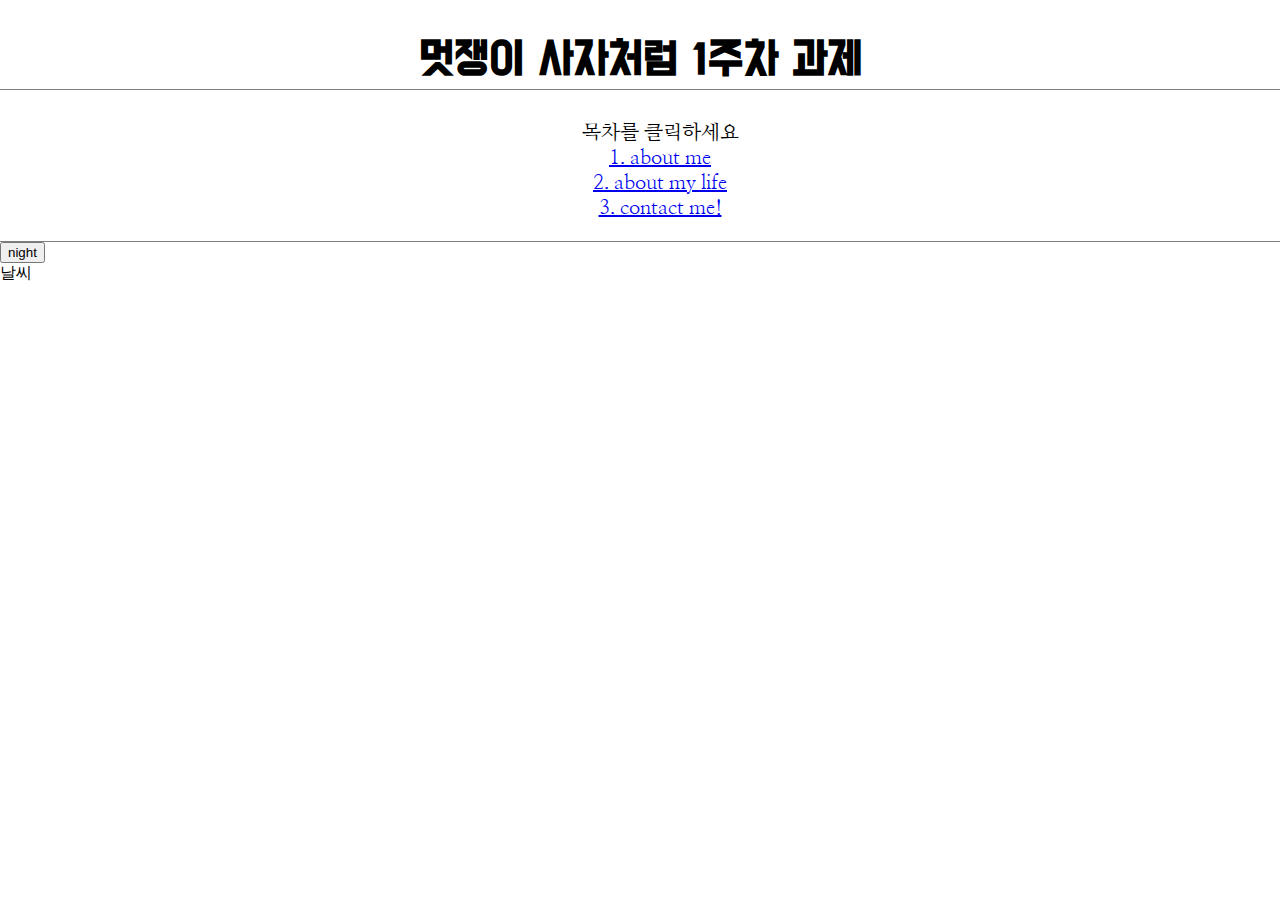
<file: index.html>
<!doctype html>
<html>
<head>
  <title>멋쟁이 사자처럼 1주차 과제</title>
  <link href="https://fonts.googleapis.com/css2?family=Do+Hyeon&display=swap" rel="stylesheet">
  <meta charset="utf-8">
  <link rel="stylesheet" href="style.css">  
</head>
<body>
<link href="https://fonts.googleapis.com/css2?family=Nanum+Myeongjo:wght@700&display=swap" rel="stylesheet">
  <div class="title">
      <h1>멋쟁이 사자처럼 1주차 과제</a></h1>
  </div>
  <div class="neckkick">
  <ol>
    목차를 클릭하세요 <br>
    <a href="1.html">1. about me</a> <br>
    <a href="2.html">2. about my life</a><br>
    <a href="4.html">3. contact me!</a><br>
  </ol>
  </div>
  <input id="night_day" type="button" value="night" onclick="
  if(document.querySelector('#night_day').value === 'night'){
    document.querySelector('body').style.backgroundColor = 'black';
    document.querySelector('body').style.color = 'white';
    document.querySelector('#night_day').value = 'day';
  } else {
    document.querySelector('body').style.backgroundColor = 'white';
    document.querySelector('body').style.color = 'black';
    document.querySelector('#night_day').value = 'night';
  }
">
<div class="js-weather">날씨</div>
<script src="weather.js"></script><div id="disqus_thread"></div>
<script>

/**
*  RECOMMENDED CONFIGURATION VARIABLES: EDIT AND UNCOMMENT THE SECTION BELOW TO INSERT DYNAMIC VALUES FROM YOUR PLATFORM OR CMS.
*  LEARN WHY DEFINING THESE VARIABLES IS IMPORTANT: https://disqus.com/admin/universalcode/#configuration-variables*/
/*
var disqus_config = function () {
this.page.url = PAGE_URL;  // Replace PAGE_URL with your page's canonical URL variable
this.page.identifier = PAGE_IDENTIFIER; // Replace PAGE_IDENTIFIER with your page's unique identifier variable
};
*/
(function() { // DON'T EDIT BELOW THIS LINE
var d = document, s = d.createElement('script');
s.src = 'https://d0306r.disqus.com/embed.js';
s.setAttribute('data-timestamp', +new Date());
(d.head || d.body).appendChild(s);
})();
</script>
<noscript>Please enable JavaScript to view the <a href="https://disqus.com/?ref_noscript">comments powered by Disqus.</a></noscript>
                            
  </html>
</file>
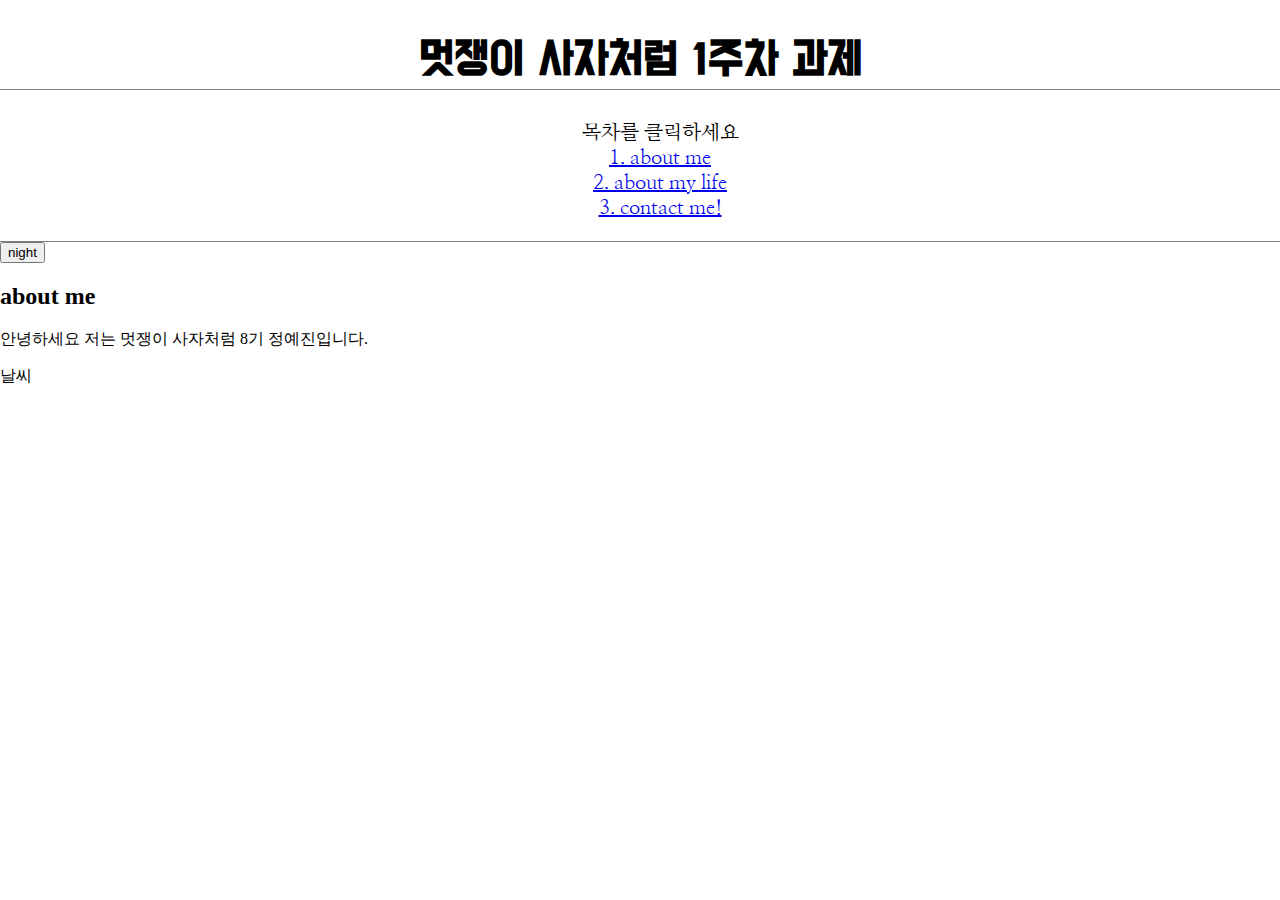
<file: 1.html>
<!doctype html>
<html>
<head>
  <title>멋쟁이 사자처럼 1주차 과제</title>
  <link href="https://fonts.googleapis.com/css2?family=Do+Hyeon&display=swap" rel="stylesheet">
  <meta charset="utf-8">
  <link rel="stylesheet" href="style.css">  
</head>
<body>
<link href="https://fonts.googleapis.com/css2?family=Nanum+Myeongjo:wght@700&display=swap" rel="stylesheet">
  <div class="title">
      <h1>멋쟁이 사자처럼 1주차 과제</a></h1>
  </div>
 
  <div class="neckkick">
  <ol>
    목차를 클릭하세요 <br>
    <a href="1.html"class="saw">1. about me</a> <br>
    <a href="2.html"class="saw">2. about my life</a><br>
    <a href="4.html"class="saw">3. contact me!</a><br>
  </ol>
  </div>
  <input id="night_day" type="button" value="night" onclick="
  if(document.querySelector('#night_day').value === 'night'){
    document.querySelector('body').style.backgroundColor = 'black';
    document.querySelector('body').style.color = 'white';
    document.querySelector('#night_day').value = 'day';
  } else {
    document.querySelector('body').style.backgroundColor = 'white';
    document.querySelector('body').style.color = 'black';
    document.querySelector('#night_day').value = 'night';
  }
">
 <h2>about me</h2>
      <p>
      안녕하세요 저는 멋쟁이 사자처럼 8기 정예진입니다.  <br>
    <body>
    <div class="js-weather">날씨</div>
	  <script src="weather.js"></script>
      </p>
      <br>
  </body>
  </html>
</file>
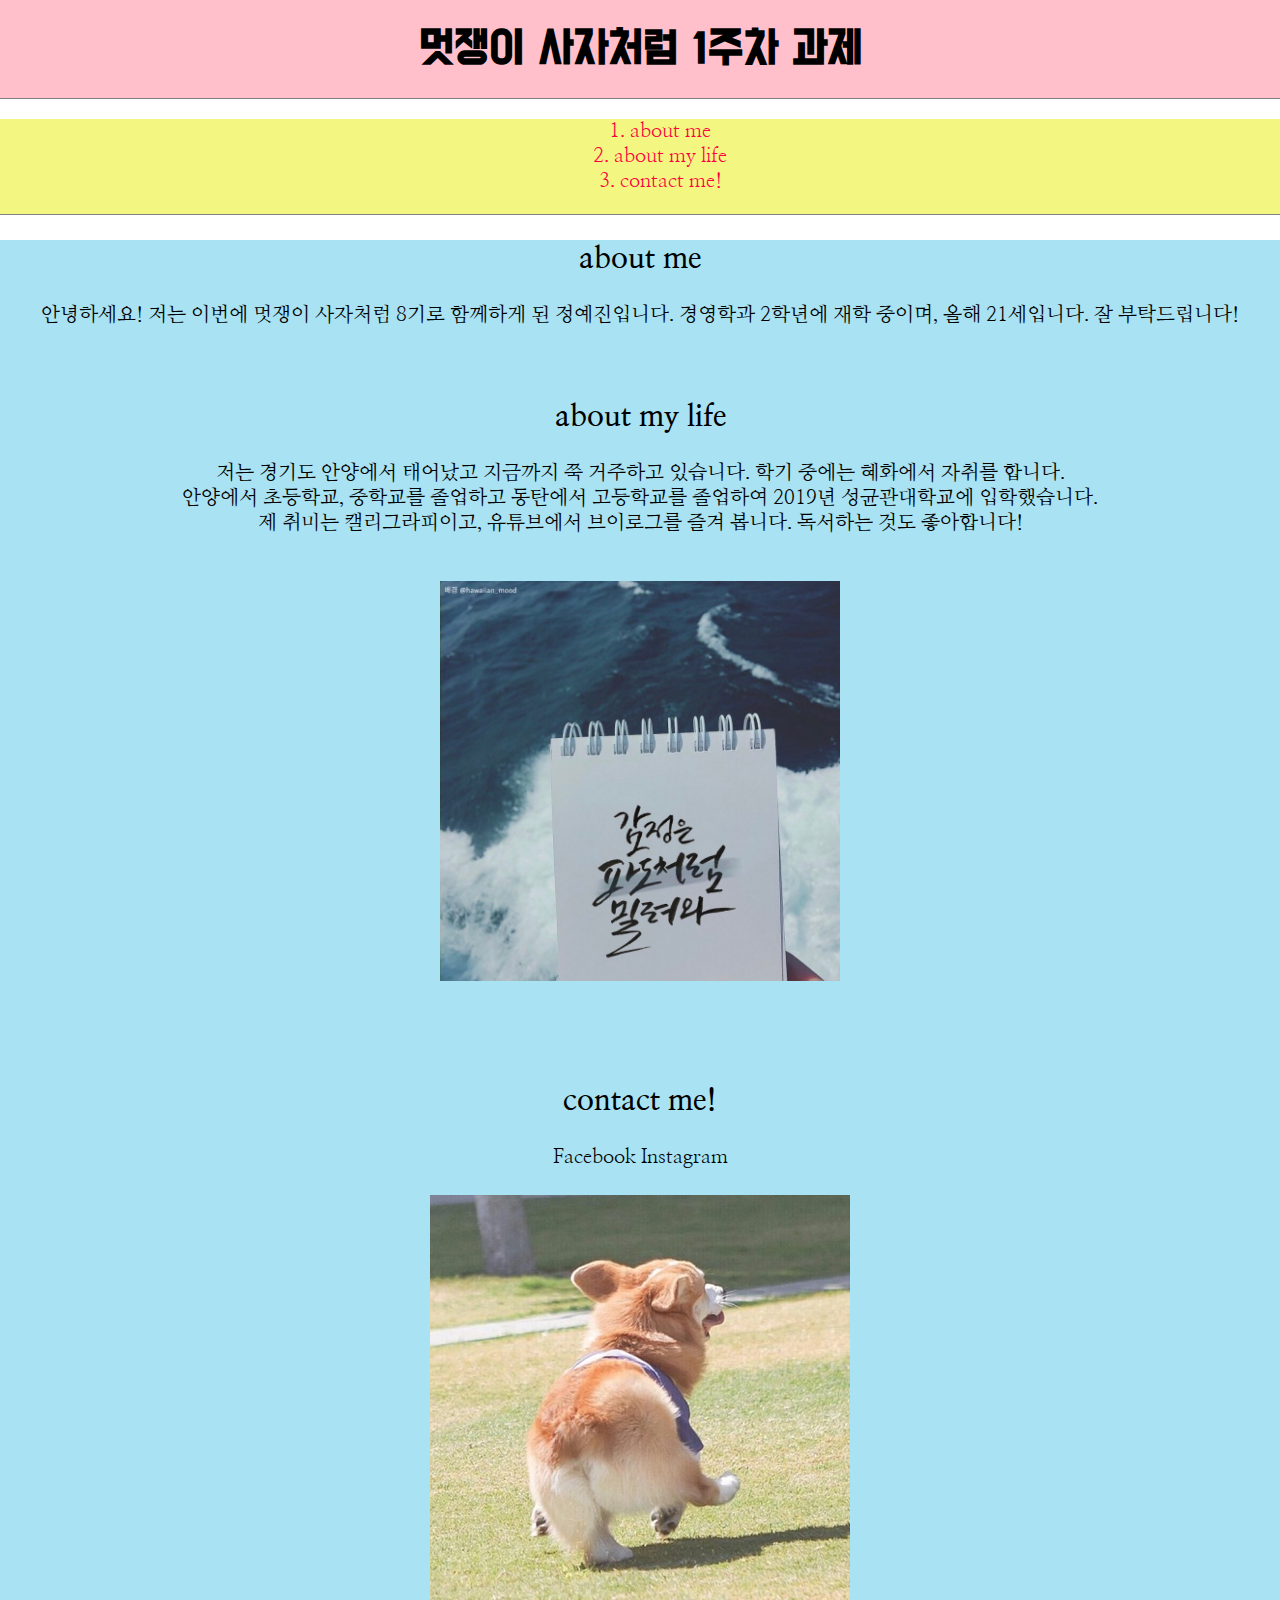
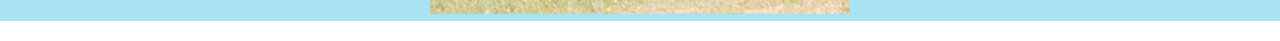
<file: web1.html>
<!doctype html>
<html>
<head>
  <title>멋쟁이 사자처럼 1주차 과제</title>
  <link href="https://fonts.googleapis.com/css2?family=Do+Hyeon&display=swap" rel="stylesheet">
  <meta charset="utf-8">
  <style>
    body {
      margin:0;
    }
    .saw {
      color:#FF0040;
      margin:0;
    }
    a {
      color:black;
      text-decoration: none;
    }
    h1 {
      font-size: 46px;
      text-align:center;
      border-bottom:1px solid gray;
      margin:0;
      padding:20px;
      background-color: pink;
      font-family: 'Do Hyeon', sans-serif;
    }
    .neckkick {
    text-align:center;
    font-size: 20px;
    border-bottom:1px solid gray;
    background-color:#F3F781;
    color : #FF0040 ;
    font-family: 'Nanum Myeongjo', serif;
    }
    .contents {
    text-align:center;
    font-size: 20px;
    background-color:#A9E2F3;
    font-family: 'Nanum Myeongjo', serif;
    }

  </style>
</head>
<body>
<link href="https://fonts.googleapis.com/css2?family=Nanum+Myeongjo:wght@700&display=swap" rel="stylesheet">
  <div class="title">
      <h1><a href="index.html">멋쟁이 사자처럼 1주차 과제</a></h1>
  </div>
  <div class="neckkick">
  <ol>
    <a href="1.html"class="saw">1. about me</a> <br>
    <a href="2.html"class="saw">2. about my life</a><br>
    <a href="3.html"class="saw">3. contact me!</a><br>
  </ol>
</div>
  <div class="contents">
      <h2>about me</h2>
  <p>
    안녕하세요! 저는 이번에 멋쟁이 사자처럼 8기로 함께하게 된 정예진입니다. 경영학과 2학년에 재학 중이며, 올해 21세입니다. 잘 부탁드립니다! <br>
  </p>
  <br>
  <h2>about my life</h2>
  <div class="contents">
  <p>
    저는 경기도 안양에서 태어났고 지금까지 쭉 거주하고 있습니다. 학기 중에는 혜화에서 자취를 합니다. <br>
    안양에서 초등학교, 중학교를 졸업하고 동탄에서 고등학교를 졸업하여 2019년 성균관대학교에 입학했습니다. <br>
    제 취미는 캘리그라피이고, 유튜브에서 브이로그를 즐겨 봅니다. 독서하는 것도 좋아합니다! <br><br>
    <p>
      <img src="KakaoTalk_20200419_225500234.jpg" width="400" height="400"/>
    </p>

  </p>
  <br>
</div>
<div class="contents">
<br>
<h2>contact me!</h2>
<p>
<a href="https://www.facebook.com/jyj0306">Facebook</a>
<a href="https://www.instagram.com/d0306r">Instagram</a><br><br>
<img src="KakaoTalk_20200419_223744096.jpg">
  </p>
</div>
  </body>
  </html>
</file>
<file: style.css>
body {
    margin:0;
  }
  h1 {
    font-size: 46px;
    text-align:center;
    border-bottom:1px solid gray;
    font-family: 'Do Hyeon', sans-serif;
  }
  .neckkick {
  text-align:center;
  font-size: 20px;
  border-bottom:1px solid gray;
  color :black ;
  font-family: 'Nanum Myeongjo', serif;
  }
  .contents {
  text-align:center;
  font-size: 20px;
  background-color: white;
  font-family: 'Nanum Myeongjo', serif;
  }
</file>
